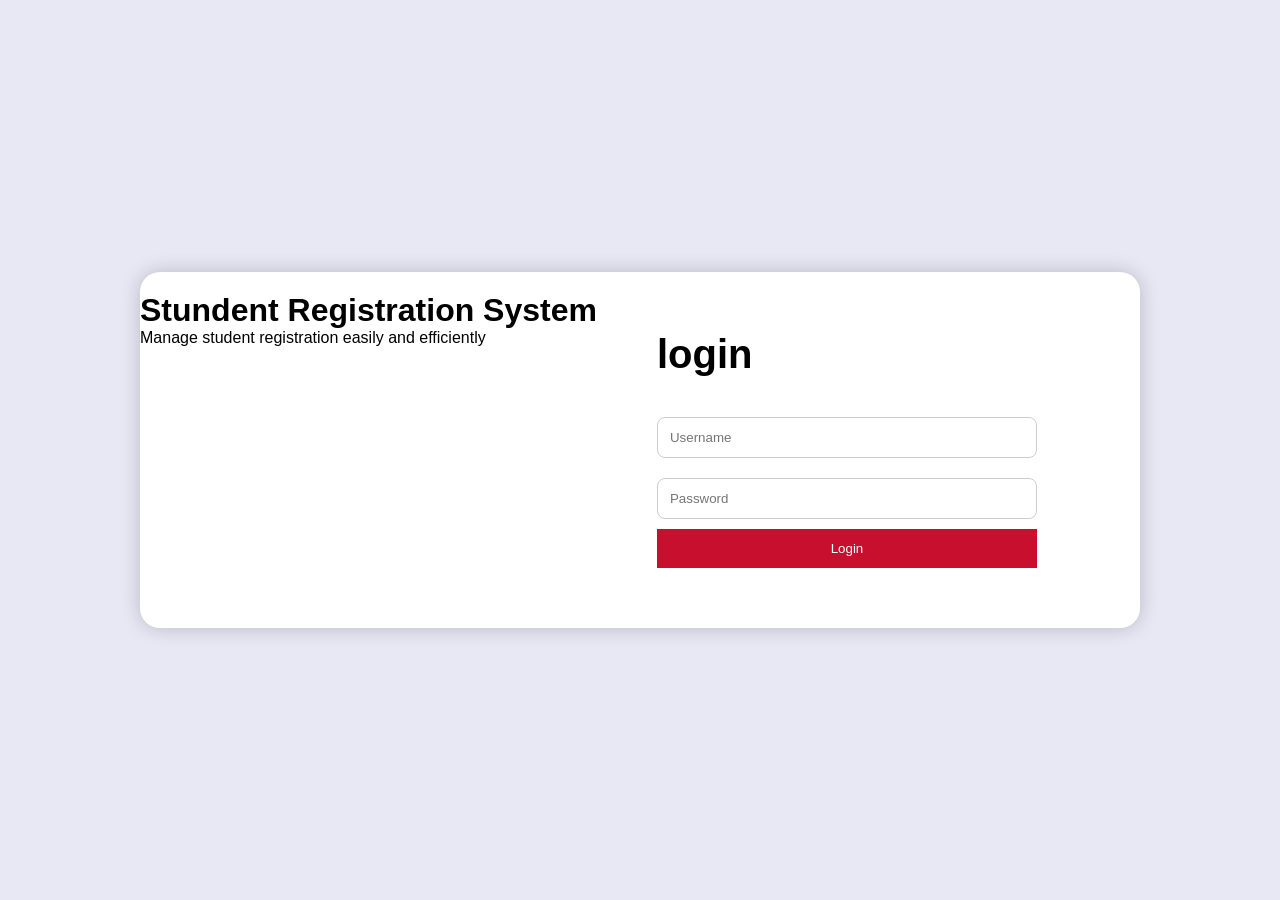
<file: index.html>
<!DOCTYPE html>
<html>

<head>
    <title>
        Student Registration System
    </title>
<link rel="stylesheet" href="style.css">
</head>
<body>
    <div class="container">
        <div class="left-panel">
    
            <div class="profile"></div>

        <h1>Stundent Registration System</h1>
        <p>Manage student registration easily and efficiently</p>
        </div>
        <div class="right-panel">
        
            <h2>login</h2>


        <input type="text"  id="username"  placeholder ="Username" >
    
        <input type="password" id="password"  placeholder ="Password" >
        <button onclick="login()">
        Login
        </button>
     <script>
        function login(){
 let username = document.getElementById("username").value;
let password= document.getElementById("password").value;

if(username==="" || password===""){
    alert("Fill all fields");
    return;
}
   window.location.href = "register.html";
     }
        </script>
       
    </div>
    </div>

</body>

</html>
</file>
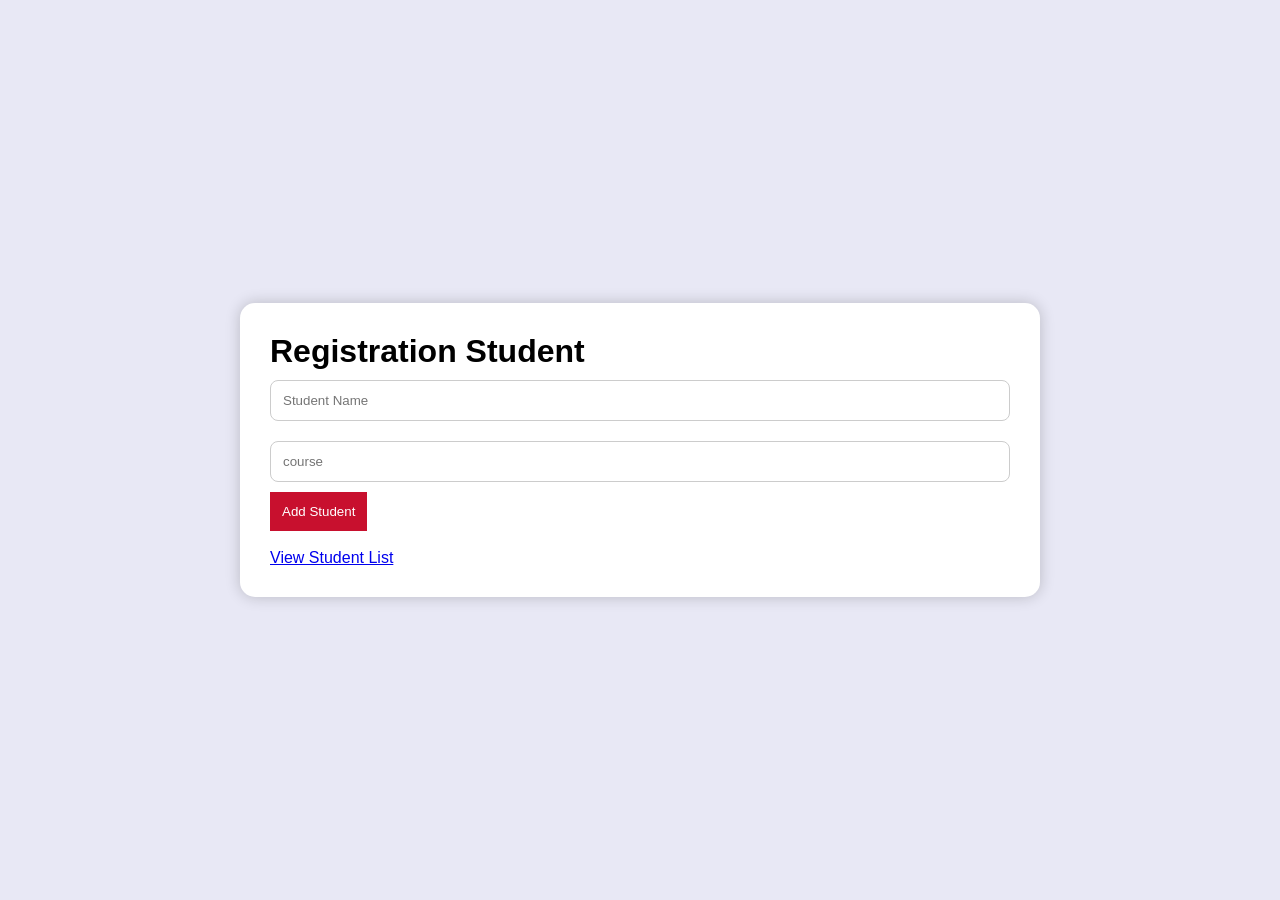
<file: register.html>
<!DOCTYPE html>
<html>

<head>
    <title>
        Register Student
    </title>
<link rel="stylesheet" href="style.css">
</head>
<body>
    <div class="form-container">
        
        <h1> Registration Student</h1>
        
        <input id="name" placeholder ="Student Name">
        <input id="course"  placeholder ="course">
        <button onclick="addStudent()">
        Add Student
        </button>
   <br><br>
   <a href="students.html">
    View Student List
   </a> 
   
    </div>
<script src="script.js"></script>
</body>

</html>
</file>
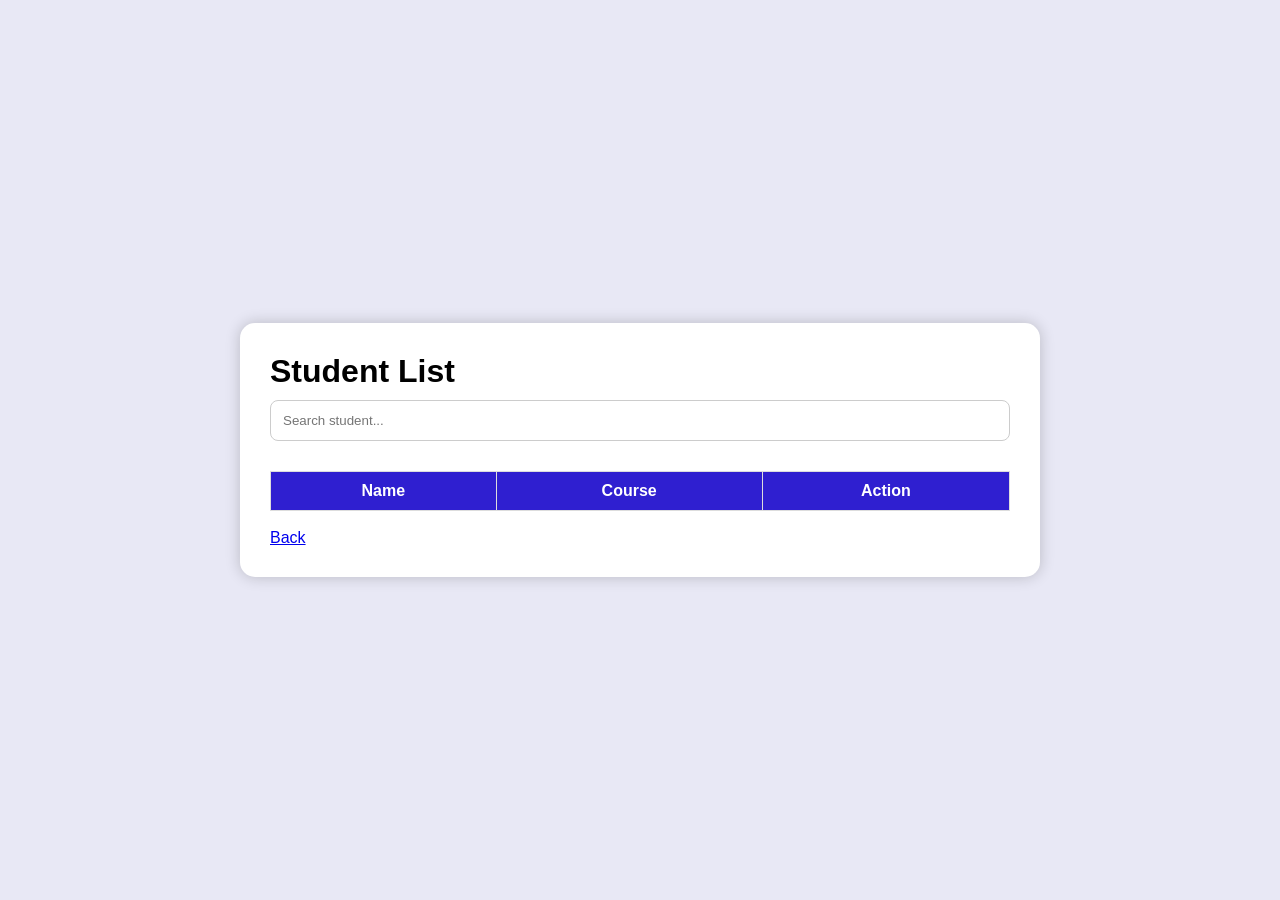
<file: students.html>
<!DOCTYPE html>
<html>

<head>
    <title>
         Student List
    </title>
<link rel="stylesheet" href="style.css">
</head>
<body>
    <div class="form-container">
        
        <h1> Student List</h1>
        
        <input id="search"  placeholder ="Search student..." onkeyup="searchStudent()">
        
   <table>
    <thead>
        <tr>
            <th>Name</th>
            <th>Course</th>
            <th>Action</th>
        </tr>
    </thead>
    <tbody id="table"></tbody>
   </table>
   <br>

   <a href="register.html">
    Back
   </a> 
    </div>
<script src="script.js"></script>
</body>

</html>
</file>
<file: style.css>
*{
    margin:0;
    padding:0;
    box-sizing:border-box;
    font-family:Arial, sans-serif;
    
}
body{
    background:#e8e8f5;
    min-height:100vh;
    display:flex;
    justify-content:center;
    align-items:center;
}
.container {
    width:1000px;
    height:600;
    display:flex;
    background: white;
    border-radius:20px;
    overflow:hidden;
    box-shadow:0 0 20px rgba(0,0,0,0.2);
    max-width: 95%;
}
.let-panel{
    width:50%;
    background:linear-gradient(#2f1fd0,#2413a0);
    color:white;
    display: flex;
    flex-direction: column;
    justify-content: center;
    align-items: center;
    padding: 40px;
}
.profile{
    font-size: 80px;
    margin-bottom: 20px;

}
.let-panel h1{
    text-align: center;
    
}
.let-panel p{
    margin-top: 20px;
    text-align: center;
}
.right-panel{
    width: 50%;
    padding: 60px;
    display: flex;
    flex-direction: column;
    justify-content: center;
}
.right-panel h2{
    font-size: 40px;
    margin-bottom: 30px;

}
input{
    padding: 12px;
    margin: 10px 0;
    width:100%;
    border: 1px solid #ccc;
    border-radius: 8px;
}

button{
    padding:12px;
    background:#c8102e;
    color:white;
    border: none;
    cursor: pointer;
}
table {
    width:100%;
    margin-top: 20px;
    border-collapse: collapse;

}
th, td {
    padding: 10px;
    border: 1px solid #ddd;
}
th{
    background: #2f1fd0;
    color:white;
}
.form-container{
    width:800px;
    background:white;
    padding: 30px;
    border-radius: 15px;
    box-shadow: 0 0 15px rgba(0,0,0,0.2);

}
</file>
